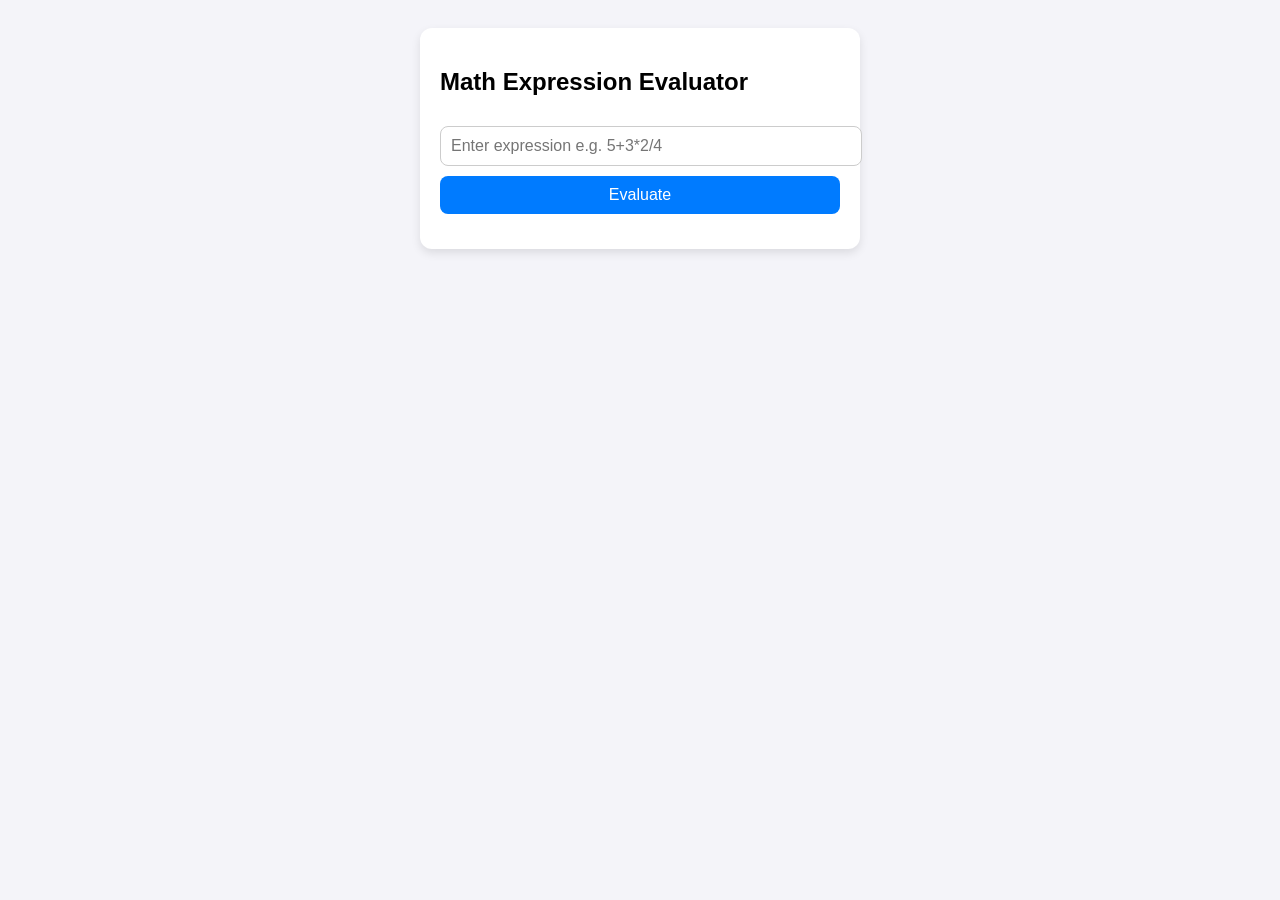
<file: index.html>
<!DOCTYPE html>
<html lang="en">
<head>
  <meta charset="UTF-8">
  <title>Math Expression Evaluator</title>
  <style>
    body {
      font-family: Arial, sans-serif;
      padding: 20px;
      background: #f4f4f9;
    }
    .container {
      max-width: 400px;
      margin: auto;
      background: #fff;
      padding: 20px;
      border-radius: 12px;
      box-shadow: 0 4px 10px rgba(0,0,0,0.1);
    }
    input, button {
      width: 100%;
      padding: 10px;
      margin-top: 10px;
      border-radius: 8px;
      border: 1px solid #ccc;
      font-size: 16px;
    }
    button {
      background: #007bff;
      color: #fff;
      border: none;
      cursor: pointer;
    }
    button:hover {
      background: #0056b3;
    }
    .result {
      margin-top: 15px;
      font-weight: bold;
      color: #333;
    }
  </style>
</head>
<body>
  <div class="container">
    <h2>Math Expression Evaluator</h2>
    <form id="mathForm">
      <input type="text" id="expression" placeholder="Enter expression e.g. 5+3*2/4" required>
      <button type="submit">Evaluate</button>
    </form>
    <div class="result" id="result"></div>
  </div>

  <script>
    document.getElementById("mathForm").addEventListener("submit", function(e) {
      e.preventDefault(); // Prevent form submission

      const expr = document.getElementById("expression").value;
      const resultDiv = document.getElementById("result");

      try {
        // Allow only numbers and math operators for safety
        if (!/^[0-9+\-*/().\s]+$/.test(expr)) {
          throw new Error("Invalid characters in expression!");
        }

        // Evaluate the expression
        const result = Function('"use strict"; return (' + expr + ')')();
        
        resultDiv.textContent = "Result: " + result;
      } catch (error) {
        resultDiv.textContent = "Error: " + error.message;
      }
    });
  </script>
</body>
</html>
</file>
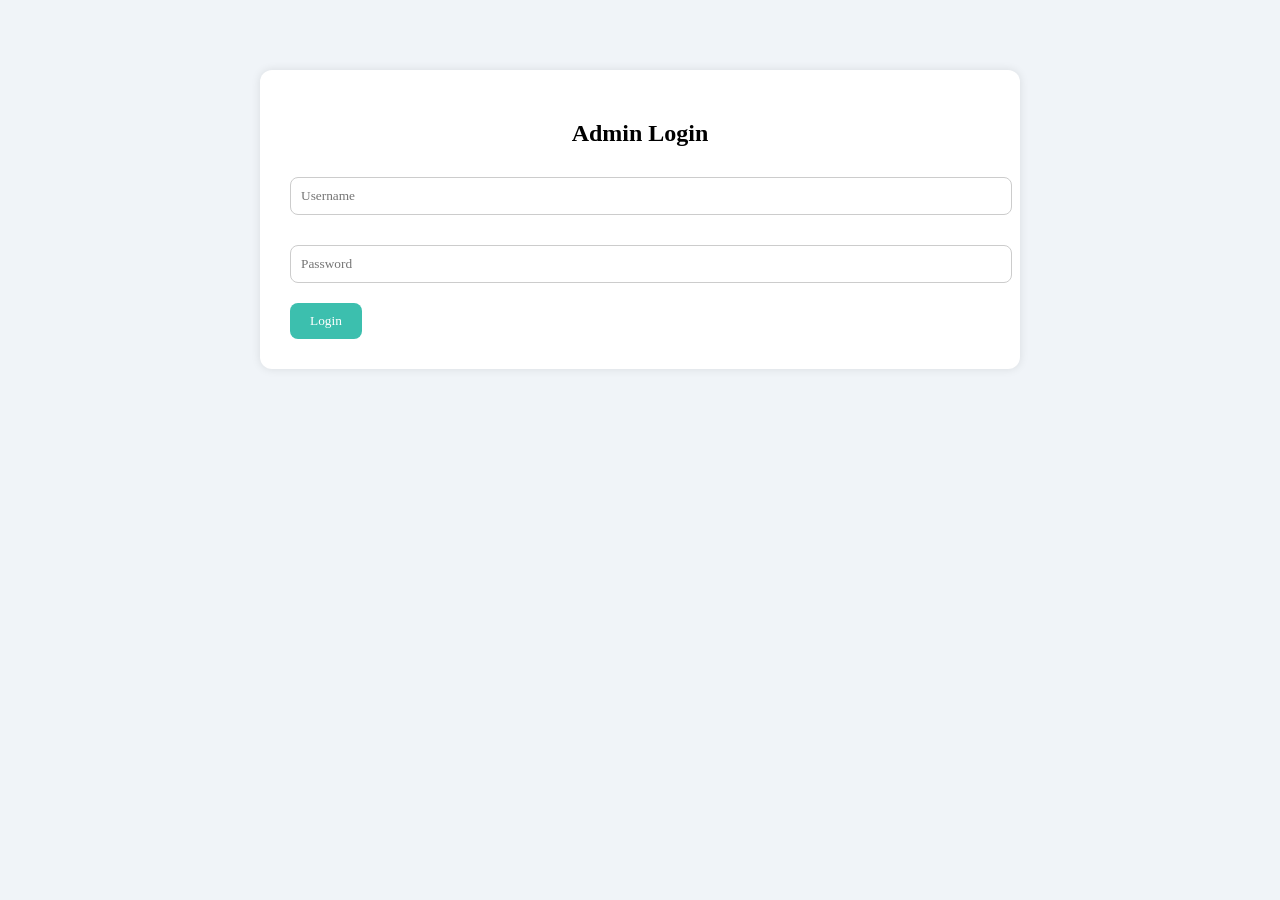
<file: admin11.html>
<!DOCTYPE html>
<html lang="en">
<head>
  <meta charset="UTF-8" />
  <meta name="viewport" content="width=device-width, initial-scale=1.0"/>
  <title>Admin - Keya Tung Beauty Parlour</title>
  <style>
    body {
      font-family: 'Segoe UI', sans-serif;
      background: #f0f4f8;
      background-image: url('https://en.idei.club/uploads/posts/2023-06/1687399560_en-idei-club-p-blur-background-image-dizain-pinterest-2.jpg'); background-position: center;background-size:cover;
      margin: 0;
      padding: 20px;
    }

    .login-box, .admin-panel {
      max-width: 700px;
      margin: 50px auto;
      padding: 30px;
      background: white;
      border-radius: 12px;
      box-shadow: 0 0 10px rgba(0,0,0,0.1);
      font-family: Georgia, 'Times New Roman', Times, serif;
    }

    h2 {
      text-align: center;
      margin-bottom: 20px;
      font-family: Georgia, 'Times New Roman', Times, serif;
    }

    input[type="text"], input[type="password"] {
      width: 100%;
      padding: 10px;
      margin: 10px 0 20px;
      border: 1px solid #ccc;
      border-radius: 8px;
      font-family: Georgia, 'Times New Roman', Times, serif;
    }

    button {
      padding: 10px 20px;
      background-color: #3cbfae;
      color: white;
      border: none;
      border-radius: 8px;
      cursor: pointer;
      font-family: Georgia, 'Times New Roman', Times, serif;
    }

    button:hover {
      background-color: #2ea897;
    }

    .error {
      color: red;
      text-align: center;
      margin-bottom: 15px;
    }

    table {
      width: 100%;
      border-collapse: collapse;
      margin-top: 20px;
    }

    table, th, td {
      border: 1px solid #ccc;
    }

    th, td {
      padding: 10px;
      text-align: left;
    }

    .actions button {
      margin-right: 5px;
    }

    .hidden {
      display: none;
    }

    .status-confirmed {
      color: green;
      font-weight: bold;
    }

    .top-right {
      text-align: right;
      margin-bottom: 10px;
    }
  </style>
</head>
<body>

  <!-- Admin Login Form -->
  <div class="login-box" id="loginSection">
    <h2>Admin Login</h2>
    <div class="error" id="loginError"></div>
    <input type="text" id="adminUser" placeholder="Username" required />
    <input type="password" id="adminPass" placeholder="Password" required />
    <button onclick="adminLogin()">Login</button>
  </div>

  <!-- Admin Panel -->
  <div class="admin-panel hidden" id="adminPanel">
    <div class="top-right">
      <button onclick="logout()" style="background-color: #888;">Logout</button>
    </div>
    <h2>Confirmed Bookings</h2>
    <table>
      <thead>
        <tr>
          <th>Name</th>
          <th>Service</th>
          <th>Time</th>
          <th>Email</th>
          <th>Status</th>
          <th>Actions</th>
        </tr>
      </thead>
      <tbody id="bookingTableBody"></tbody>
    </table>
  </div>

  <script>
    function adminLogin() {
      const user = document.getElementById("adminUser").value.trim();
      const pass = document.getElementById("adminPass").value.trim();
      const errorBox = document.getElementById("loginError");

      if (user === "Keya Tung" && pass === "123456789") {
        document.getElementById("loginSection").classList.add("hidden");
        document.getElementById("adminPanel").classList.remove("hidden");
        loadBookings();
      } else {
        errorBox.textContent = "Invalid admin credentials.";
      }
    }

    function loadBookings() {
      const bookings = JSON.parse(localStorage.getItem("bookings")) || [];
      const tbody = document.getElementById("bookingTableBody");
      tbody.innerHTML = "";

      if (bookings.length === 0) {
        tbody.innerHTML = "<tr><td colspan='6' style='text-align:center;'>No bookings found.</td></tr>";
        return;
      }

      bookings.forEach((b, index) => {
        const tr = document.createElement("tr");
        tr.innerHTML = `
          <td>${b.name}</td>
          <td>${b.service}</td>
          <td>${b.time}</td>
          <td>${b.email}</td>
          <td class="${b.status === 'Confirmed' ? 'status-confirmed' : ''}">${b.status || "Pending"}</td>
          <td class="actions">
            <button onclick="confirmBooking(${index})">Confirm</button>
            <button onclick="removeBooking(${index})" style="background:red;">Remove</button>
          </td>
        `;
        tbody.appendChild(tr);
      });
    }

    function confirmBooking(index) {
      const bookings = JSON.parse(localStorage.getItem("bookings")) || [];
      bookings[index].status = "Confirmed";
      localStorage.setItem("bookings", JSON.stringify(bookings));
      loadBookings();
    }

    function removeBooking(index) {
      let bookings = JSON.parse(localStorage.getItem("bookings")) || [];
      bookings.splice(index, 1);
      localStorage.setItem("bookings", JSON.stringify(bookings));
      loadBookings();
    }

    function logout() {
      document.getElementById("adminPanel").classList.add("hidden");
      document.getElementById("loginSection").classList.remove("hidden");
      document.getElementById("adminUser").value = "";
      document.getElementById("adminPass").value = "";
      document.getElementById("loginError").textContent = "";
    }
  </script>
</body>
</html>
</file>
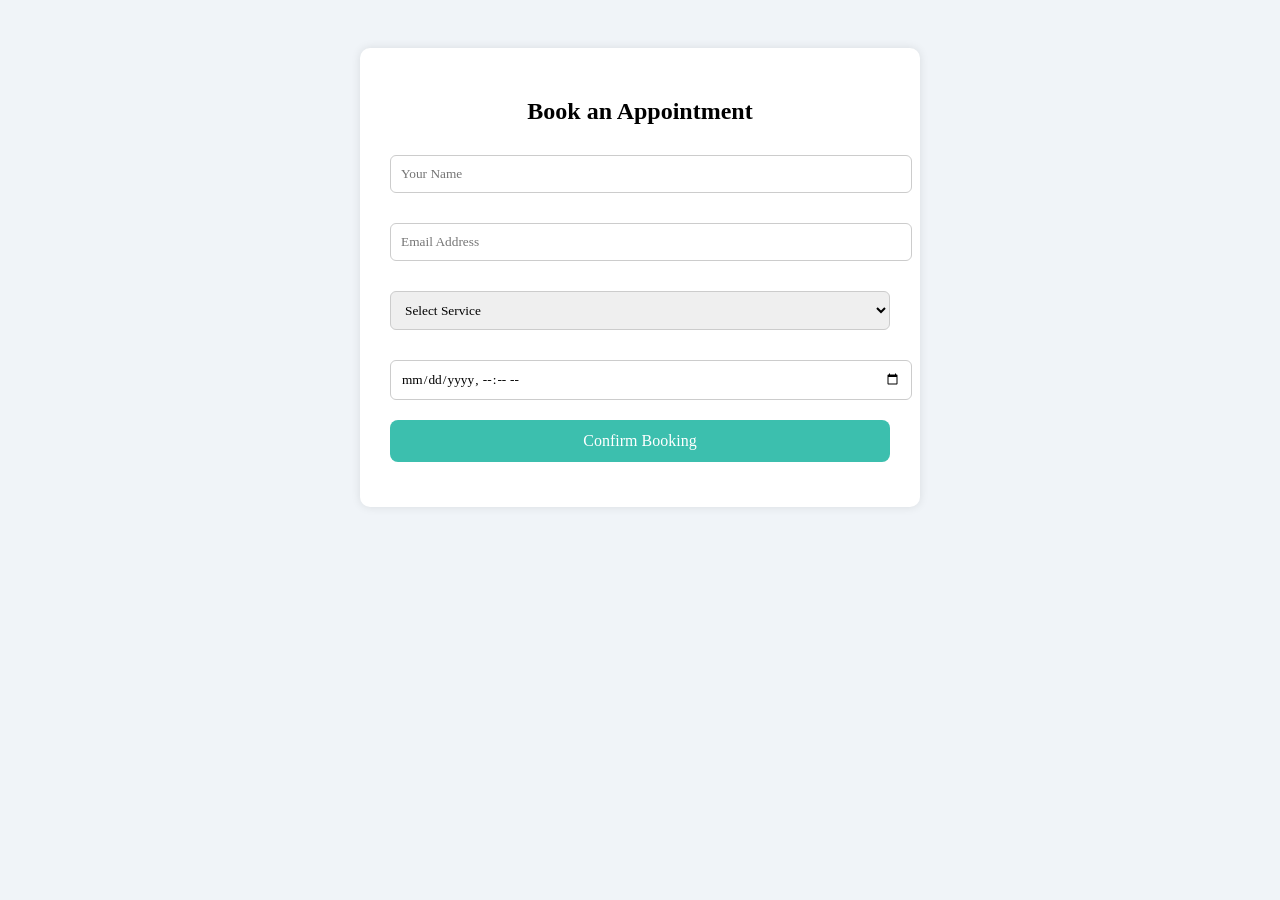
<file: book2.html>
<!DOCTYPE html>
<html lang="en">
<head>
  <meta charset="UTF-8">
  <meta name="viewport" content="width=device-width, initial-scale=1.0">
  <title>Book Appointment - Keya Tung Beauty Parlour</title>
  <style>
    body {
      font-family:Georgia, 'Times New Roman', Times, serif;
      background: #f0f4f8;
      background-image: url('https://en.idei.club/uploads/posts/2023-06/1687399560_en-idei-club-p-blur-background-image-dizain-pinterest-2.jpg'); background-position: center;background-size: cover;
      padding: 40px;
    }

    .form-box {
      max-width: 500px;
      margin: 0 auto;
      background: white;
      padding: 30px;
      border-radius: 10px;
      box-shadow: 0 0 10px rgba(0,0,0,0.1);
    }

    h2 {
      text-align: center;
    }

    input, select {
      width: 100%;
      padding: 10px;
      margin-top: 10px;
      margin-bottom: 20px;
      border-radius: 6px;
      border: 1px solid #ccc;
      font-family: Georgia, 'Times New Roman', Times, serif;
    }

    button {
      width: 100%;
      padding: 12px;
      background: #3cbfae;
      color: white;
      border: none;
      border-radius: 8px;
      font-size: 16px;
      font-family: Georgia, 'Times New Roman', Times, serif;
      cursor: pointer;
    }

    button:hover {
      background: #2ea897;
    }

    .success {
      text-align: center;
      color: green;
      margin-top: 15px;
    }
  </style>
</head>
<body>
  <div class="form-box">
    <h2>Book an Appointment</h2>
    <input type="text" id="name" placeholder="Your Name" required />
    <input type="email" id="email" placeholder="Email Address" required />
    <select id="service" required>
      <option value="">Select Service</option>
      <option value="Body Massage">Body Massage</option>
      <option value="Facial treatments">Facial Treatments</option>
      <option value="Deep Tissue">Deep Tissue</option>
      <option value="Manicure/Pedicure">Manicure/Pedicure</option>
      <option value="Hair Styling">Hair Styling</option>
    </select>
    <input type="datetime-local" id="time" required />
    <button onclick="bookNow()">Confirm Booking</button>
    <div class="success" id="successMsg"></div>
  </div>

  <script>
    function bookNow() {
      const name = document.getElementById('name').value.trim();
      const email = document.getElementById('email').value.trim();
      const service = document.getElementById('service').value;
      const time = document.getElementById('time').value;

      if (!name || !email || !service || !time) {
        alert("Please fill in all fields.");
        return;
      }

      const newBooking = {
        name,
        email,
        service,
        time,
        status: "Pending"
      };

      const bookings = JSON.parse(localStorage.getItem("bookings")) || [];
      bookings.push(newBooking);
      localStorage.setItem("bookings", JSON.stringify(bookings));

      document.getElementById("successMsg").textContent = "Booking confirmed!";
      document.getElementById("name").value = "";
      document.getElementById("email").value = "";
      document.getElementById("service").value = "";
      document.getElementById("time").value = "";
    }
  </script>
</body>
</html>
</file>
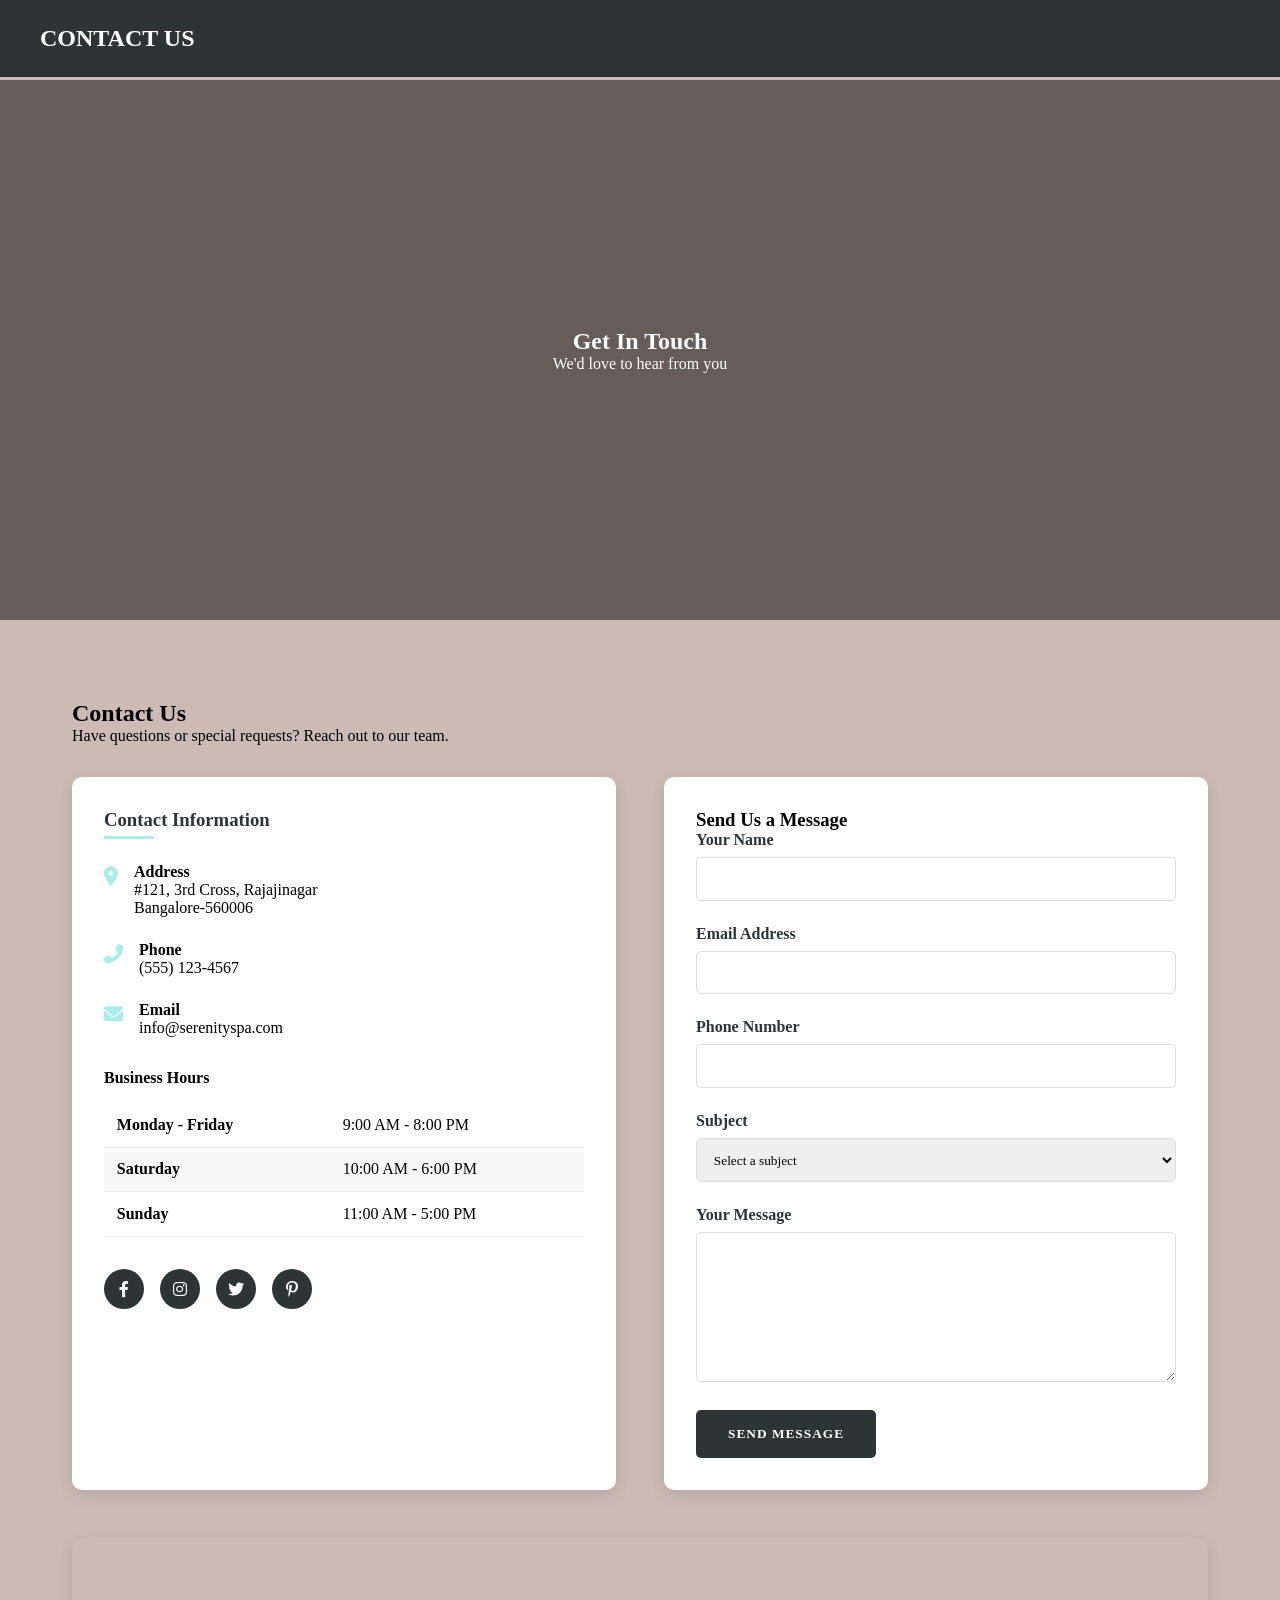
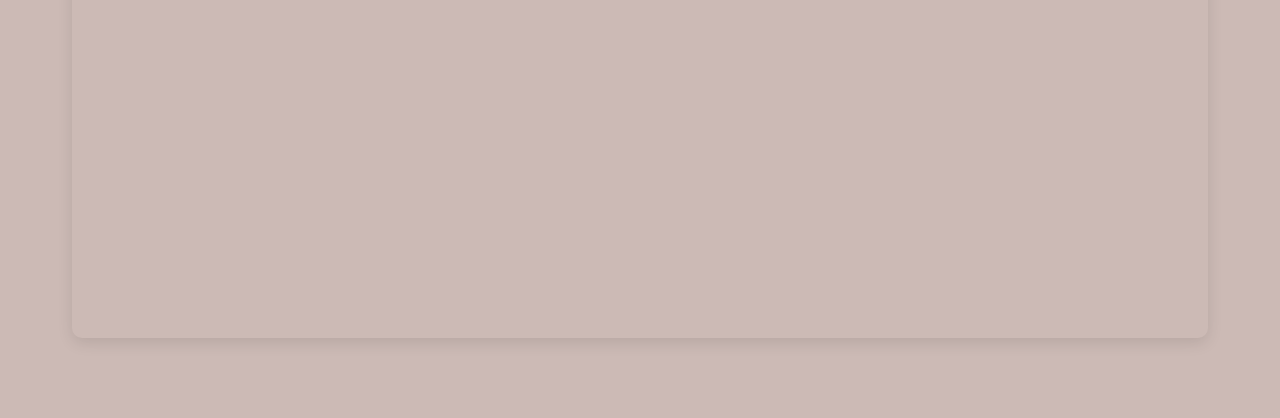
<file: contactus1.html>
<!DOCTYPE html>
<html lang="en">
<head>
    <meta charset="UTF-8">
    <meta name="viewport" content="width=device-width, initial-scale=1.0">
    <title>Serenity Spa - Contact Us</title>
    <style>
        * {
            margin: 0;
            padding: 0;
            box-sizing: border-box;
            font-family:Georgia, 'Times New Roman', Times, serif;
        }

        body {
            background-color: #ccbab5;
        }

        .header {
            background-color: #2d3436;
            color: white;
            padding: 25px;
            position: fixed;
            width: 100%;
            top: 0;
            z-index: 1000;
        }

        .nav {
            display: flex;
            justify-content: space-between;
            align-items: center;
            max-width: 1200px;
            margin: 0 auto;
        }

        .nav-links {
            display: flex;
            gap: 2rem;
        }

        .nav-links a {
            color: white;
            text-decoration: none;
            transition: color 0.3s;
        }

        .nav-links a:hover {
            color: #a8edea;
        }

        .hero {
            height: 60vh;
            background: linear-gradient(rgba(0,0,0,0.5), rgba(0,0,0,0.5)), url('https://img.freepik.com/free-photo/tender-african-woman-smiling-enjoying-massage-with-closed-eyes-spa-resort_176420-13956.jpghttps://img.freepik.com/free-photo/tender-african-woman-smiling-enjoying-massage-with-closed-eyes-spa-resort_176420-13956.jpg');
            background-size: cover;
            background-position: center;
            display: flex;
            align-items: center;
            justify-content: center;
            color: white;
            text-align: center;
            margin-top: 80px;
        }

        .section {
            padding: 5rem 2rem;
            max-width: 1200px;
            margin: 0 auto;
        }

        .contact-container {
            display: grid;
            grid-template-columns: repeat(auto-fit, minmax(300px, 1fr));
            gap: 3rem;
            margin-top: 2rem;
        }

        .contact-info {
            background: white;
            padding: 2rem;
            border-radius: 10px;
            box-shadow: 0 5px 15px rgba(0,0,0,0.1);
        }

        .contact-info h3 {
            color: #2d3436;
            margin-bottom: 1.5rem;
            position: relative;
            padding-bottom: 0.5rem;
        }

        .contact-info h3::after {
            content: '';
            position: absolute;
            left: 0;
            bottom: 0;
            width: 50px;
            height: 3px;
            background: #a8edea;
        }

        .info-item {
            display: flex;
            align-items: flex-start;
            margin-bottom: 1.5rem;
        }

        .info-icon {
            font-size: 1.2rem;
            color: #a8edea;
            margin-right: 1rem;
            margin-top: 0.2rem;
        }

        .contact-form {
            background: white;
            padding: 2rem;
            border-radius: 10px;
            box-shadow: 0 5px 15px rgba(0,0,0,0.1);
        }

        .form-group {
            margin-bottom: 1.5rem;
        }

        .form-group label {
            display: block;
            margin-bottom: 0.5rem;
            font-weight: bold;
            color: #2d3436;
        }

        .form-group input,
        .form-group textarea,
        .form-group select {
            width: 100%;
            padding: 0.8rem;
            border: 1px solid #ddd;
            border-radius: 5px;
            transition: border-color 0.3s;
        }

        .form-group input:focus,
        .form-group textarea:focus,
        .form-group select:focus {
            border-color: #a8edea;
            outline: none;
        }

        .form-group textarea {
            min-height: 150px;
            resize: vertical;
        }

        .submit-btn {
            background-color: #2d3436;
            color: white;
            padding: 1rem 2rem;
            border: none;
            border-radius: 5px;
            cursor: pointer;
            transition: all 0.3s;
            font-weight: bold;
            text-transform: uppercase;
            letter-spacing: 1px;
        }

        .submit-btn:hover {
            background-color: #a8edea;
            color: #2d3436;
        }

        .map-container {
            height: 400px;
            margin-top: 3rem;
            border-radius: 10px;
            overflow: hidden;
            box-shadow: 0 5px 15px rgba(0,0,0,0.1);
        }

        .map-container iframe {
            width: 100%;
            height: 100%;
            border: none;
        }

        .business-hours {
            margin-top: 2rem;
        }

        .hours-table {
            width: 100%;
            border-collapse: collapse;
            margin-top: 1rem;
        }

        .hours-table tr:nth-child(even) {
            background-color: #f9f9f9;
        }

        .hours-table td {
            padding: 0.8rem;
            border-bottom: 1px solid #eee;
        }

        .hours-table td:first-child {
            font-weight: bold;
        }

        .social-links {
            display: flex;
            gap: 1rem;
            margin-top: 2rem;
        }

        .social-link {
            display: flex;
            align-items: center;
            justify-content: center;
            width: 40px;
            height: 40px;
            background-color: #2d3436;
            color: white;
            border-radius: 50%;
            transition: all 0.3s;
            text-decoration: none;
        }

        .social-link:hover {
            background-color: #a8edea;
            color: #2d3436;
            transform: translateY(-3px);
        }

        .mobile-menu {
            display: none;
            cursor: pointer;
        }

        /* Success Message */
        .success-message {
            display: none;
            background-color: #d4edda;
            color: #155724;
            padding: 1rem;
            border-radius: 5px;
            margin-top: 1rem;
            text-align: center;
        }

        @media (max-width: 768px) {
            .nav-links {
                display: none;
            }

            .mobile-menu {
                display: block;
            }

            .nav-links.active {
                display: flex;
                flex-direction: column;
                position: absolute;
                top: 100%;
                left: 0;
                right: 0;
                background: #2d3436;
                padding: 1rem;
            }

            .hero {
                height: 40vh;
            }
        }
    </style>
    <link rel="stylesheet" href="https://cdnjs.cloudflare.com/ajax/libs/font-awesome/6.0.0-beta3/css/all.min.css">
</head>
<body>
    <header class="header">
        <nav class="nav">
            <h1>CONTACT US</h1>
           
            <div class="mobile-menu">☰</div>
        </nav>
    </header>

    <section class="hero">
        <div>
            <h2>Get In Touch</h2>
            <p>We'd love to hear from you</p>
        </div>
    </section>

    <section class="section">
        <h2>Contact Us</h2>
        <p>Have questions or special requests? Reach out to our team.</p>
        
        <div class="contact-container">
            <div class="contact-info">
                <h3>Contact Information</h3>
                
                <div class="info-item">
                    <div class="info-icon">
                        <i class="fas fa-map-marker-alt"></i>
                    </div>
                    <div>
                        <h4>Address</h4>
                        <p>#121, 3rd Cross, Rajajinagar<br>Bangalore-560006</p>
                    </div>
                </div>
                
                <div class="info-item">
                    <div class="info-icon">
                        <i class="fas fa-phone-alt"></i>
                    </div>
                    <div>
                        <h4>Phone</h4>
                        <p>(555) 123-4567</p>
                    </div>
                </div>
                
                <div class="info-item">
                    <div class="info-icon">
                        <i class="fas fa-envelope"></i>
                    </div>
                    <div>
                        <h4>Email</h4>
                        <p>info@serenityspa.com</p>
                    </div>
                </div>
                
                <div class="business-hours">
                    <h4>Business Hours</h4>
                    <table class="hours-table">
                        <tr>
                            <td>Monday - Friday</td>
                            <td>9:00 AM - 8:00 PM</td>
                        </tr>
                        <tr>
                            <td>Saturday</td>
                            <td>10:00 AM - 6:00 PM</td>
                        </tr>
                        <tr>
                            <td>Sunday</td>
                            <td>11:00 AM - 5:00 PM</td>
                        </tr>
                    </table>
                </div>
                
                <div class="social-links">
                    <a href="#" class="social-link"><i class="fab fa-facebook-f"></i></a>
                    <a href="#" class="social-link"><i class="fab fa-instagram"></i></a>
                    <a href="#" class="social-link"><i class="fab fa-twitter"></i></a>
                    <a href="#" class="social-link"><i class="fab fa-pinterest-p"></i></a>
                </div>
            </div>
            
            <div class="contact-form">
                <h3>Send Us a Message</h3>
                <form id="contactForm">
                    <div class="form-group">
                        <label for="name">Your Name</label>
                        <input type="text" id="name" name="name" required>
                    </div>
                    
                    <div class="form-group">
                        <label for="email">Email Address</label>
                        <input type="email" id="email" name="email" required>
                    </div>
                    
                    <div class="form-group">
                        <label for="phone">Phone Number</label>
                        <input type="tel" id="phone" name="phone">
                    </div>
                    
                    <div class="form-group">
                        <label for="subject">Subject</label>
                        <select id="subject" name="subject" required>
                            <option value="" disabled selected>Select a subject</option>
                            <option value="general">General Inquiry</option>
                            <option value="booking">Booking Question</option>
                            <option value="feedback">Feedback</option>
                            <option value="other">Other</option>
                        </select>
                    </div>
                    
                    <div class="form-group">
                        <label for="message">Your Message</label>
                        <textarea id="message" name="message" required></textarea>
                    </div>
                    
                    <button type="submit" class="submit-btn">Send Message</button>
                </form>
                
                <div class="success-message" id="successMessage">
                    <i class="fas fa-check-circle"></i> Thank you! Your message has been sent successfully.
                </div>
            </div>
        </div>
        
        <div class="map-container">
            <iframe src="https://www.google.com/maps/embed?pb=!1m18!1m12!1m3!1d3022.215209126327!2d-73.987844924164!3d40.74844047138911!2m3!1f0!2f0!3f0!3m2!1i1024!2i768!4f13.1!3m3!1m2!1s0x0%3A0x0!2zNDDCsDQ0JzU0LjQiTiA3M8KwNTknMTQuMiJX!5e0!3m2!1sen!2sus!4v1620000000000!5m2!1sen!2sus" allowfullscreen="" loading="lazy"></iframe>
        </div>
    </section>

    <script>
        // Mobile Menu Toggle
        const mobileMenu = document.querySelector('.mobile-menu');
        const navLinks = document.querySelector('.nav-links');

        mobileMenu.addEventListener('click', () => {
            navLinks.classList.toggle('active');
        });

        // Form Submission
        const contactForm = document.getElementById('contactForm');
        const successMessage = document.getElementById('successMessage');

        contactForm.addEventListener('submit', function(e) {
            e.preventDefault();
            
            // In a real application, you would send the form data to your server here
            // For demonstration, we'll just show the success message
            
            // Get form data
            const formData = new FormData(contactForm);
            const formObject = {};
            formData.forEach((value, key) => {
                formObject[key] = value;
            });
            
            console.log('Form submitted:', formObject);
            
            // Show success message
            successMessage.style.display = 'block';
            contactForm.reset();
            
            // Hide success message after 5 seconds
            setTimeout(() => {
                successMessage.style.display = 'none';
            }, 5000);
        });

        // Interactive Map Marker (conceptual - would need Google Maps API in real implementation)
        function initMap() {
            // This would initialize an interactive Google Map
            console.log('Map would be initialized here with API key');
        }

        // Smooth scrolling for navigation
        document.querySelectorAll('a[href^="#"]').forEach(anchor => {
            anchor.addEventListener('click', function(e) {
                e.preventDefault();
                document.querySelector(this.getAttribute('href')).scrollIntoView({
                    behavior: 'smooth'
                });
                navLinks.classList.remove('active');
            });
        });

        // Form input animations
        const formInputs = document.querySelectorAll('.form-group input, .form-group textarea, .form-group select');
        
        formInputs.forEach(input => {
            input.addEventListener('focus', function() {
                this.parentElement.style.transform = 'translateX(5px)';
            });
            
            input.addEventListener('blur', function() {
                this.parentElement.style.transform = 'translateX(0)';
            });
        });
    </script>
</body>
</html>
</file>
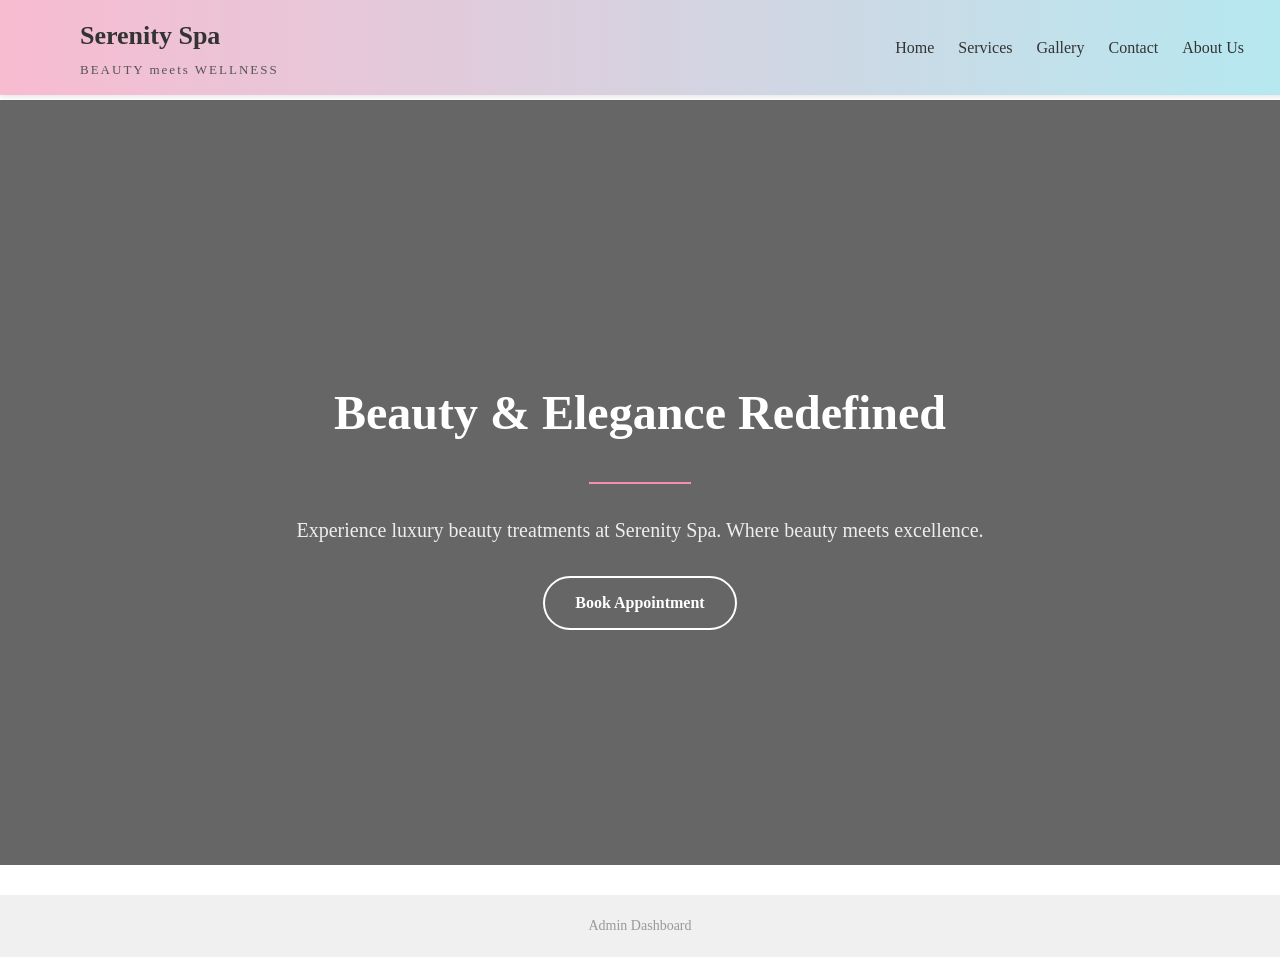
<file: homepage11.html>
<!DOCTYPE html>
<html lang="en">
<head>
  <meta charset="UTF-8" />
  <meta name="viewport" content="width=device-width, initial-scale=1.0"/>
  <title>Keya Tung - Beauty Parlour</title>
  <style>
    body {
      font-family: Georgia, 'Times New Roman', Times, serif;
      margin: 0;
      padding: 0;
      line-height: 1.6;
      color: #333;
    }

    header {
      background: linear-gradient(to right, #f8bbd0, #b2ebf2);
      box-shadow: 0 2px 5px rgba(0,0,0,0.1);
      padding: 15px 40px;
      position: fixed;
      width: 100%;
      top: 0;
      z-index: 1000;
    }

    .container {
      max-width: 1200px;
      margin: 0 auto;
      display: flex;
      justify-content: space-between;
      align-items: center;
      flex-wrap: wrap;
    }

    .logo h1 {
      font-size: 26px;
      margin: 0;
      color: #333;
    }

    .logo p {
      font-size: 13px;
      margin: 3px 0 0;
      color: #555;
      letter-spacing: 2px;
    }

    nav ul {
      display: flex;
      list-style: none;
      padding: 0;
      margin: 0;
    }

    nav ul li {
      margin: 0 12px;
    }

    nav ul li a {
      text-decoration: none;
      color: #333;
      font-weight: 500;
      transition: color 0.3s;
    }

    nav ul li a:hover {
      color: #b76e79;
    }

    .hero {
      background-image: linear-gradient(rgba(0,0,0,0.6), rgba(0,0,0,0.6)),
      url('https://media.istockphoto.com/id/1289221022/photo/beauty-natural-woman-covering-her-face-with-tropical-leaf.jpg?s=612x612&w=0&k=20&c=2ba7RFBhq5tVWoj6moHVC4k4SfKi_5naTiBoYi3wzJ8=');
      background-size: cover;
      background-position: center;
      height: 85vh;
      display: flex;
      align-items: center;
      text-align: center;
      margin-top: 100px;
      color: white;
    }

    .hero-content {
      width: 100%;
    }

    .hero h2 {
      font-size: 48px;
      margin-bottom: 20px;
    }

    .hero p {
      font-size: 20px;
      max-width: 700px;
      margin: 0 auto 30px;
      color: #eee;
    }

    hr {
      width: 100px;
      border: 1px solid #f48fb1;
      margin: 30px auto;
    }

    .btn {
      display: inline-block;
      padding: 12px 30px;
      margin: 0 10px;
      border-radius: 30px;
      text-decoration: none;
      font-weight: 600;
      transition: all 0.3s;
    }

    .btn-primary {
      background-color: #f48fb1;
      color: white;
      border: 2px solid #f48fb1;
    }

    .btn-outline {
      background-color: transparent;
      color: white;
      border: 2px solid white;
    }

    .btn-primary:hover {
      background-color: #ec407a;
      border-color: #ec407a;
    }

    .btn-outline:hover {
      background-color: white;
      color: #d81b60;
    }

    @media (max-width: 768px) {
      .container {
        flex-direction: column;
        align-items: flex-start;
      }

      nav ul {
        flex-direction: column;
        align-items: flex-start;
        gap: 10px;
        margin-top: 10px;
      }

      .hero h2 {
        font-size: 36px;
      }

      .hero p {
        font-size: 18px;
      }
    }

    footer {
      text-align: center;
      padding: 20px;
      font-size: 14px;
      background: #f0f0f0;
      margin-top: 30px;
    }

    footer a {
      color: #999;
      text-decoration: none;
    }

    footer a:hover {
      color: #555;
    }
  </style>
</head>
<body>

  <header>
    <div class="container">
      <div class="logo">
        <h1>Serenity Spa</h1>
        <p>BEAUTY meets WELLNESS</p>
      </div>
      <nav>
        <ul>
          <li><a href="homepage11.html">Home</a></li>
          <li><a href="service1.html">Services</a></li>
          <li><a href="gallery11.html">Gallery</a></li>
          <li><a href="contactus1.html">Contact</a></li>
          <li><a href="aboutus2.html">About Us</a></li>
          <li><a href="admin11.html"></a></li>
        </ul>
      </nav>
    </div>
  </header>

  <section class="hero">
    <div class="container">
      <div class="hero-content">
        <h2>Beauty & Elegance Redefined</h2>
        <hr>
        <p>Experience luxury beauty treatments at Serenity Spa. Where beauty meets excellence.</p>
        <div>
          <a href="book2.html" class="btn btn-outline">Book Appointment</a>
        </div>
      </div>
    </div>
  </section>

  <footer>
    <a href="admin11.html">Admin Dashboard</a>
  </footer>

</body>
</html>
</file>
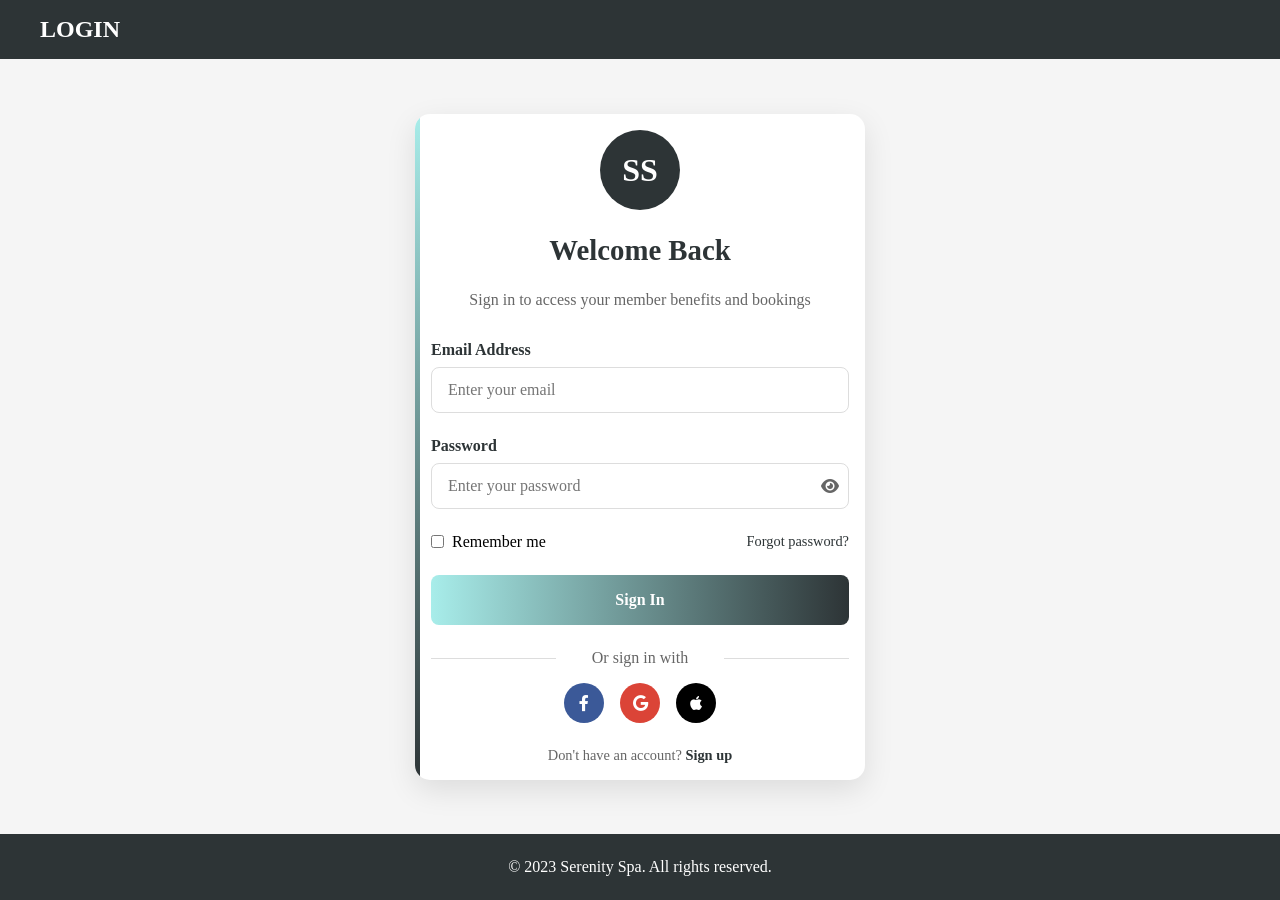
<file: login.html>
<!DOCTYPE html>
<html lang="en">
<head>
    <meta charset="UTF-8">
    <meta name="viewport" content="width=device-width, initial-scale=1.0">
    <title>Serenity Spa - Member Login</title>
    <link rel="stylesheet" href="https://cdnjs.cloudflare.com/ajax/libs/font-awesome/6.0.0-beta3/css/all.min.css">
    <style>
        :root {
            --primary-color: #2d3436;
            --secondary-color: #a8edea;
            --text-color: #333;
            --light-gray: #f5f5f5;
            --white: #ffffff;
            --error-color: #e74c3c;
        }

        * {
            margin: 0;
            padding: 0;
            box-sizing: border-box;
            font-family:Georgia, 'Times New Roman', Times, serif;
        }

        body {
            background-color: var(--light-gray);
            display: flex;
            flex-direction: column;
            min-height: 100vh;
        }

        .header {
            background-color: var(--primary-color);
            color: var(--white);
            padding: 1rem;
            position: fixed;
            width: 100%;
            top: 0;
            z-index: 1000;
        }

        .nav {
            display: flex;
            justify-content: space-between;
            align-items: center;
            max-width: 1200px;
            margin: 0 auto;
        }

        .nav-links {
            display: flex;
            gap: 2rem;
        }

        .nav-links a {
            color: var(--white);
            text-decoration: none;
            transition: color 0.3s;
        }

        .nav-links a:hover {
            color: var(--secondary-color);
        }

        .login-container {
            flex: 1;
            display: flex;
            justify-content: center;
            align-items: center;
            padding: 1.5rem;
            margin-top: 60px;
            background-image: url('https://images.squarespace-cdn.com/content/v1/5f2864b6ee63644ee0b157d3/1724689941820-7QPS9HS91W0DYZNQ5M3J/5+best+massage+oils+for+couples.jpg');
            background-size: cover;
            background-position: center;
        }

        .login-box {
            background-color: var(--white);
            width: 100%;
            max-width: 450px;
            padding: 1rem;
            border-radius: 15px;
            box-shadow: 0 10px 30px rgba(0,0,0,0.1);
            text-align: center;
            position: relative;
            overflow: hidden;
            transition: transform 0.3s, box-shadow 0.3s;
        }

        .login-box:hover {
            transform: translateY(-5px);
            box-shadow: 0 15px 40px rgba(0,0,0,0.15);
        }

        .login-box::before {
            content: '';
            position: absolute;
            top: 0;
            left: 0;
            width: 5px;
            height: 100%;
            background: linear-gradient(to bottom, var(--secondary-color), var(--primary-color));
        }

        .login-logo {
            width: 80px;
            height: 80px;
            margin: 0 auto 1.5rem;
            background-color: var(--primary-color);
            color: var(--white);
            border-radius: 50%;
            display: flex;
            align-items: center;
            justify-content: center;
            font-size: 2rem;
            font-weight: bold;
        }

        .login-title {
            color: var(--primary-color);
            margin-bottom: 1.5rem;
            font-size: 1.8rem;
        }

        .login-subtitle {
            color: #666;
            margin-bottom: 2rem;
            font-size: 1rem;
        }

        .form-group {
            margin-bottom: 1.5rem;
            text-align: left;
        }

        .form-group label {
            display: block;
            margin-bottom: 0.5rem;
            color: var(--primary-color);
            font-weight: bold;
        }

        .form-control {
            width: 100%;
            padding: 0.8rem 1rem;
            border: 1px solid #ddd;
            border-radius: 8px;
            font-size: 1rem;
            transition: border-color 0.3s, box-shadow 0.3s;
        }

        .form-control:focus {
            border-color: var(--secondary-color);
            box-shadow: 0 0 0 3px rgba(168, 237, 234, 0.2);
            outline: none;
        }

        .password-container {
            position: relative;
        }

        .toggle-password {
            position: absolute;
            right: 10px;
            top: 50%;
            transform: translateY(-50%);
            cursor: pointer;
            color: #666;
        }

        .error-message {
            color: var(--error-color);
            font-size: 0.8rem;
            margin-top: 0.3rem;
            display: none;
        }

        .remember-forgot {
            display: flex;
            justify-content: space-between;
            align-items: center;
            margin-bottom: 1.5rem;
        }

        .remember-me {
            display: flex;
            align-items: center;
        }

        .remember-me input {
            margin-right: 0.5rem;
        }

        .forgot-password {
            color: var(--primary-color);
            text-decoration: none;
            transition: color 0.3s;
            font-size: 0.9rem;
        }

        .forgot-password:hover {
            color: var(--secondary-color);
            text-decoration: underline;
        }

        .login-btn {
            width: 100%;
            padding: 1rem;
            background: linear-gradient(to right, var(--secondary-color), var(--primary-color));
            color: var(--white);
            border: none;
            border-radius: 8px;
            font-size: 1rem;
            font-weight: bold;
            cursor: pointer;
            transition: all 0.3s;
            margin-bottom: 1.5rem;
        }

        .login-btn:hover {
            background: linear-gradient(to right, var(--primary-color), var(--secondary-color));
            transform: translateY(-2px);
            box-shadow: 0 5px 15px rgba(0,0,0,0.1);
        }

        .social-login {
            margin-bottom: 1.5rem;
        }

        .social-login p {
            color: #666;
            margin-bottom: 1rem;
            position: relative;
        }

        .social-login p::before,
        .social-login p::after {
            content: '';
            position: absolute;
            top: 50%;
            width: 30%;
            height: 1px;
            background-color: #ddd;
        }

        .social-login p::before {
            left: 0;
        }

        .social-login p::after {
            right: 0;
        }

        .social-icons {
            display: flex;
            justify-content: center;
            gap: 1rem;
        }

        .social-icon {
            width: 40px;
            height: 40px;
            border-radius: 50%;
            display: flex;
            align-items: center;
            justify-content: center;
            color: var(--white);
            text-decoration: none;
            transition: transform 0.3s;
        }

        .social-icon:hover {
            transform: translateY(-3px);
        }

        .facebook {
            background-color: #3b5998;
        }

        .google {
            background-color: #db4437;
        }

        .apple {
            background-color: #000000;
        }

        .register-link {
            color: #666;
            font-size: 0.9rem;
        }

        .register-link a {
            color: var(--primary-color);
            font-weight: bold;
            text-decoration: none;
            transition: color 0.3s;
        }

        .register-link a:hover {
            color: var(--secondary-color);
            text-decoration: underline;
        }

        .mobile-menu {
            display: none;
            cursor: pointer;
        }

        .footer {
            background-color: var(--primary-color);
            color: var(--white);
            text-align: center;
            padding: 1.5rem;
            margin-top: auto;
        }

        @media (max-width: 768px) {
            .nav-links {
                display: none;
            }

            .mobile-menu {
                display: block;
            }

            .nav-links.active {
                display: flex;
                flex-direction: column;
                position: absolute;
                top: 100%;
                left: 0;
                right: 0;
                background: var(--primary-color);
                padding: 1rem;
            }

            .login-box {
                padding: 2rem;
            }
        }

        /* Animation for form elements */
        @keyframes fadeIn {
            from { opacity: 0; transform: translateY(10px); }
            to { opacity: 1; transform: translateY(0); }
        }

        .form-group, .login-btn, .social-login, .register-link {
            animation: fadeIn 0.5s ease-out forwards;
        }

        .form-group:nth-child(1) { animation-delay: 0.1s; }
        .form-group:nth-child(2) { animation-delay: 0.2s; }
        .remember-forgot { animation-delay: 0.3s; }
        .login-btn { animation-delay: 0.4s; }
        .social-login { animation-delay: 0.5s; }
        .register-link { animation-delay: 0.6s; }
    </style>
</head>
<body>
    <header class="header">
        <nav class="nav">
            <h1>LOGIN</h1>
            <div class="mobile-menu">☰</div>
        </nav>
    </header>

    <main class="login-container">
        <div class="login-box">
            <div class="login-logo">SS</div>
            <h1 class="login-title">Welcome Back</h1>
            <p class="login-subtitle">Sign in to access your member benefits and bookings</p>
            
            <form id="loginForm">
                <div class="form-group">
                    <label for="email">Email Address</label>
                    <input type="email" id="email" class="form-control" placeholder="Enter your email" required>
                    <div class="error-message" id="emailError">Please enter a valid email address</div>
                </div>
                
                <div class="form-group">
                    <label for="password">Password</label>
                    <div class="password-container">
                        <input type="password" id="password" class="form-control" placeholder="Enter your password" required>
                        <i class="fas fa-eye toggle-password" id="togglePassword"></i>
                    </div>
                    <div class="error-message" id="passwordError">Password must be at least 6 characters</div>
                </div>
                
                <div class="remember-forgot">
                    <div class="remember-me">
                        <input type="checkbox" id="remember">
                        <label for="remember">Remember me</label>
                    </div>
                    <a href="forgot-password.html" class="forgot-password">Forgot password?</a>
                </div>
                
                <button type="submit" class="login-btn">Sign In</button>
                
                <div class="social-login">
                    <p>Or sign in with</p>
                    <div class="social-icons">
                        <a href="#" class="social-icon facebook"><i class="fab fa-facebook-f"></i></a>
                        <a href="#" class="social-icon google"><i class="fab fa-google"></i></a>
                        <a href="#" class="social-icon apple"><i class="fab fa-apple"></i></a>
                    </div>
                </div>
                
                <p class="register-link">Don't have an account? <a href="register.html">Sign up</a></p>
            </form>
        </div>
    </main>

    <footer class="footer">
        <p>&copy; 2023 Serenity Spa. All rights reserved.</p>
    </footer>

    <script>
        document.addEventListener('DOMContentLoaded', function() {
            // Mobile Menu Toggle
            const mobileMenu = document.querySelector('.mobile-menu');
            const navLinks = document.querySelector('.nav-links');

            mobileMenu.addEventListener('click', function() {
                navLinks.classList.toggle('active');
            });

            // Toggle Password Visibility
            const togglePassword = document.getElementById('togglePassword');
            const password = document.getElementById('password');

            if (togglePassword && password) {
                togglePassword.addEventListener('click', function() {
                    const type = password.getAttribute('type') === 'password' ? 'text' : 'password';
                    password.setAttribute('type', type);
                    this.classList.toggle('fa-eye-slash');
                });
            }

            // Form Validation and Submission
            const loginForm = document.getElementById('loginForm');
            const emailInput = document.getElementById('email');
            const passwordInput = document.getElementById('password');
            const emailError = document.getElementById('emailError');
            const passwordError = document.getElementById('passwordError');

            if (loginForm) {
                loginForm.addEventListener('submit', function(e) {
                    e.preventDefault();
                    
                    // Reset error messages
                    emailError.style.display = 'none';
                    passwordError.style.display = 'none';
                    
                    // Validate email
                    if (!validateEmail(emailInput.value)) {
                        emailError.style.display = 'block';
                        emailInput.focus();
                        return;
                    }
                    
                    // Validate password
                    if (passwordInput.value.length < 6) {
                        passwordError.style.display = 'block';
                        passwordInput.focus();
                        return;
                    }
                    
                    // If validation passes, proceed with login
                    performLogin(emailInput.value, passwordInput.value);
                });
            }

            // Email validation function
            function validateEmail(email) {
                const re = /^[^\s@]+@[^\s@]+\.[^\s@]+$/;
                return re.test(String(email).toLowerCase());
            }

            // Login function (simulated)
            function performLogin(email, password) {
                // In a real application, you would make an API call here
                console.log('Attempting login with:', { email, password });
                
                // Simulate API call with timeout
                document.querySelector('.login-btn').disabled = true;
                document.querySelector('.login-btn').textContent = 'Signing in...';
                
                setTimeout(function() {
                    // Simulate successful login
                    alert('Login successful! Redirecting to your account...');
                    // window.location.href = 'account.html';
                    
                    // Reset button (in case of error you would handle differently)
                    document.querySelector('.login-btn').disabled = false;
                    document.querySelector('.login-btn').textContent = 'Sign In';
                }, 1500);
            }

            // Close mobile menu when clicking on a link
            document.querySelectorAll('.nav-links a').forEach(link => {
                link.addEventListener('click', function() {
                    navLinks.classList.remove('active');
                });
            });

            // Smooth scrolling for navigation
            document.querySelectorAll('a[href^="#"]').forEach(anchor => {
                anchor.addEventListener('click', function(e) {
                    e.preventDefault();
                    const target = document.querySelector(this.getAttribute('href'));
                    if (target) {
                        target.scrollIntoView({
                            behavior: 'smooth'
                        });
                    }
                    navLinks.classList.remove('active');
                });
            });
        });
    </script>
</body>
</html>
</file>
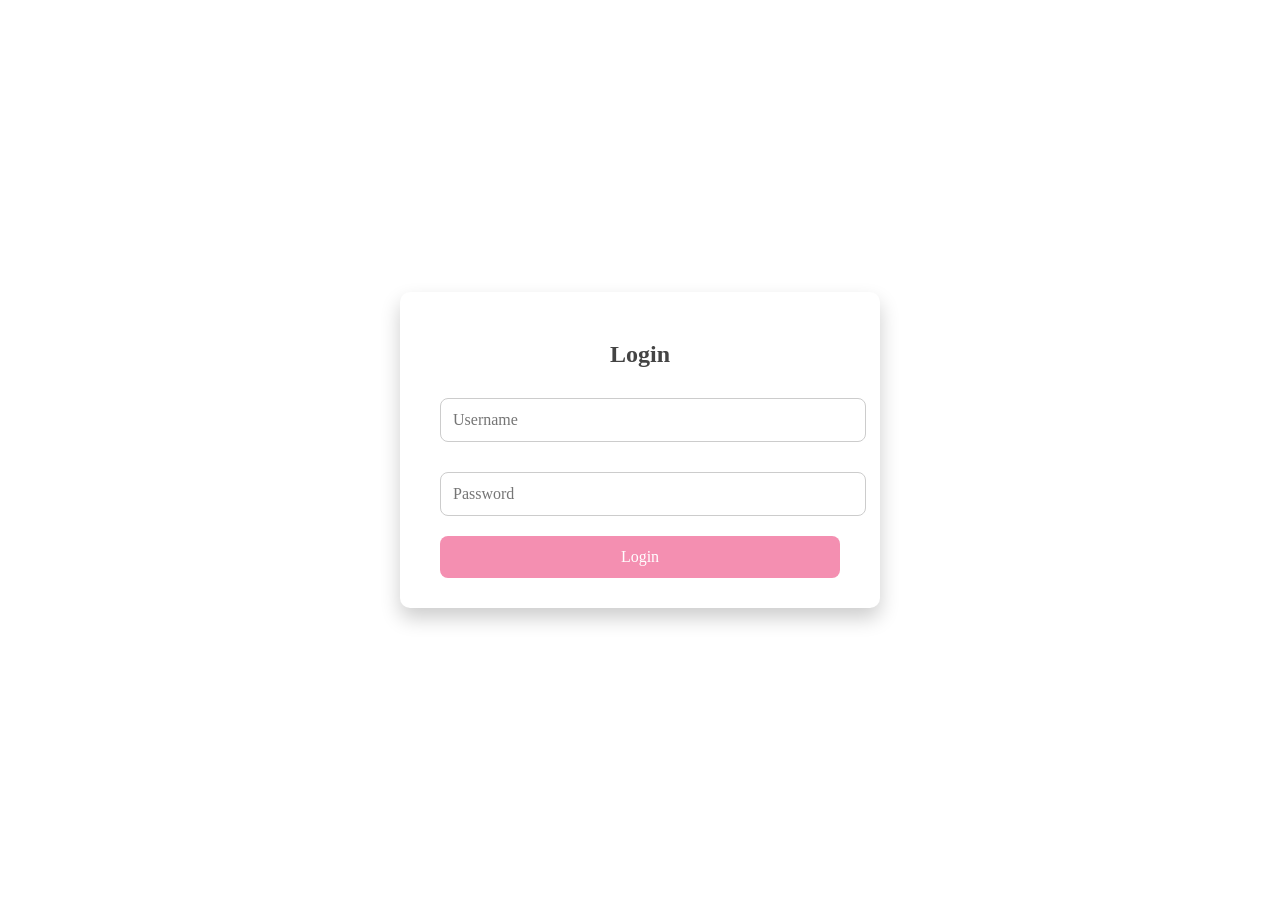
<file: login11.html>
<!DOCTYPE html>
<html lang="en">
<head>
  <meta charset="UTF-8" />
  <meta name="viewport" content="width=device-width, initial-scale=1.0"/>
  <title>Login - Keya Tung Beauty Parlour</title>
  <style>
    body {
      font-family: Georgia, 'Times New Roman', Times, serif;
      background: linear-gradient(to right, #f8bbd0, #b2ebf2);
      background-image: url('https://en.idei.club/uploads/posts/2023-06/1687399560_en-idei-club-p-blur-background-image-dizain-pinterest-2.jpg');background-position: center; background-size: cover;
      display: flex;
      align-items: center;
      justify-content: center;
      height: 100vh;
      margin: 0;
    }

    .login-box {
      background: #fff;
      padding: 30px 40px;
      border-radius: 10px;
      box-shadow: 0 10px 20px rgba(0,0,0,0.2);
      width: 100%;
      max-width: 400px;
      font-family: Georgia, 'Times New Roman', Times, serif;
    }

    h2 {
      text-align: center;
      margin-bottom: 20px;
      color: #444;
      font-family: Georgia, 'Times New Roman', Times, serif;
    }

    input[type="text"], input[type="password"] {
      width: 100%;
      padding: 12px;
      margin: 10px 0 20px;
      border: 1px solid #ccc;
      border-radius: 8px;
      font-size: 1rem;
      font-family: Georgia, 'Times New Roman', Times, serif;
    }

    button {
      width: 100%;
      padding: 12px;
      background-color: #f48fb1;
      color: white;
      border: none;
      border-radius: 8px;
      font-size: 1rem;
      cursor: pointer;
      font-family: Georgia, 'Times New Roman', Times, serif;
    }

    button:hover {
      background-color: #ec407a;
    }

    .error {
      color: red;
      text-align: center;
      display: none;
    }
  </style>
</head>
<body>
  <div class="login-box">
    <h2>Login</h2>
    <form id="loginForm">
      <input type="text" id="username" placeholder="Username" required />
      <input type="password" id="password" placeholder="Password" required />
      <div class="error" id="errorMessage">Invalid credentials. Try again.</div>
      <button type="submit">Login</button>
    </form>
  </div>

  <script>
    const loginForm = document.getElementById("loginForm");
    const errorMsg = document.getElementById("errorMessage");

    loginForm.addEventListener("submit", function(e) {
      e.preventDefault();

      const inputUser = document.getElementById("username").value.trim();
      const inputPass = document.getElementById("password").value.trim();
      const storedUser = JSON.parse(localStorage.getItem("user"));

      if (storedUser && inputUser === storedUser.username && inputPass === storedUser.password) {
        window.location.href = "homepage11.html";
      } else {
        errorMsg.style.display = "block";
      }
    });
  </script>
</body>
</html>
</file>
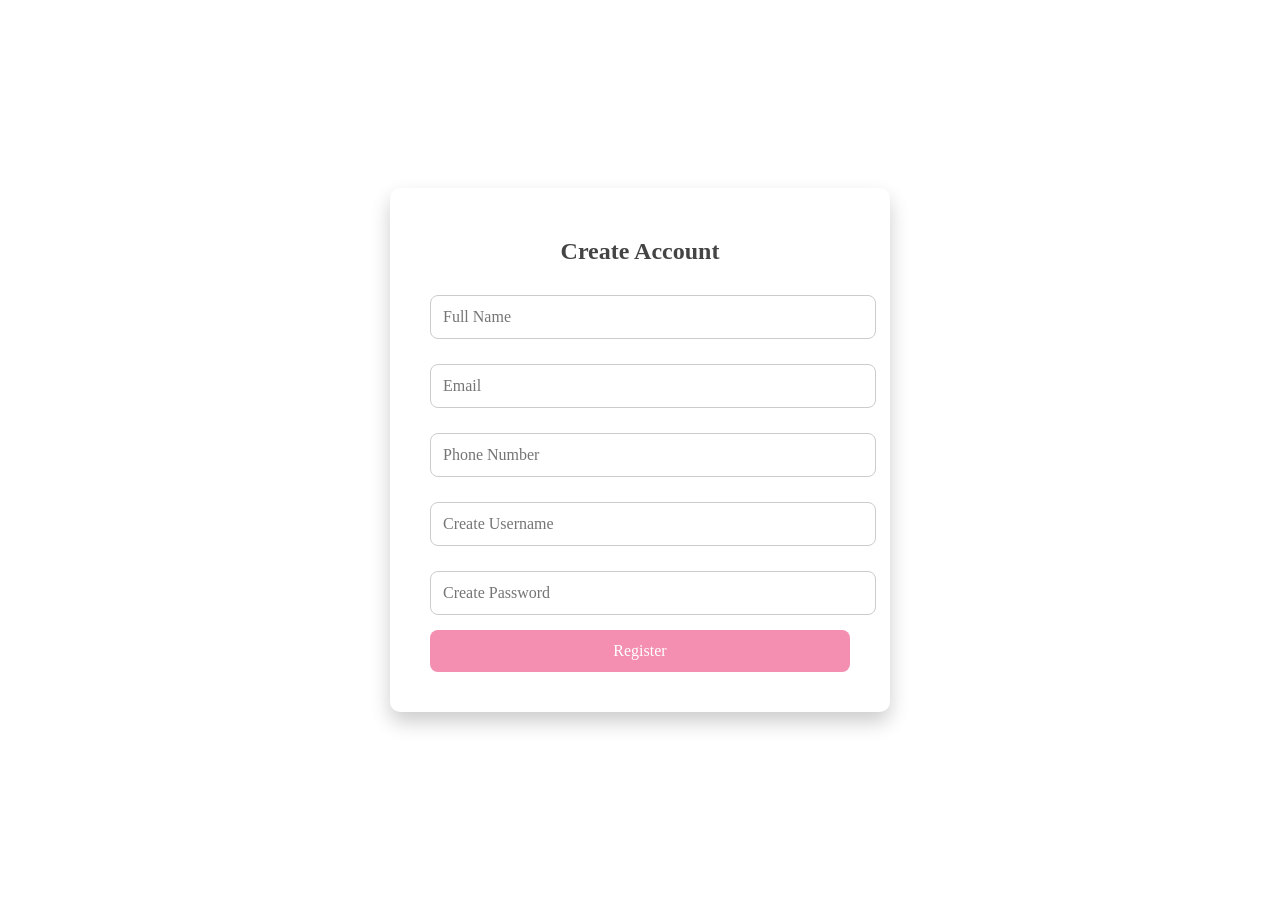
<file: register11.html>
<!DOCTYPE html>
<html lang="en">
<head>
  <meta charset="UTF-8" />
  <meta name="viewport" content="width=device-width, initial-scale=1.0"/>
  <title>Register - Keya Tung Beauty Parlour</title>
  <style>
    body {
      font-family: Georgia, 'Times New Roman', Times, serif;
      background: linear-gradient(to right, #f8bbd0, #b2ebf2);
      background-image: url('https://en.idei.club/uploads/posts/2023-06/1687399560_en-idei-club-p-blur-background-image-dizain-pinterest-2.jpg');background-position: center;background-size: cover;
      display: flex;
      align-items: center;
      justify-content: center;
      height: 100vh;
      margin: 0;
    }

    .form-box {
      background: #fff;
      padding: 30px 40px;
      border-radius: 10px;
      box-shadow: 0 10px 20px rgba(0,0,0,0.2);
      width: 100%;
      max-width: 420px;
    }

    h2 {
      text-align: center;
      margin-bottom: 20px;
      color: #444;
      font-family: Georgia, 'Times New Roman', Times, serif;
    }

    input {
      width: 100%;
      padding: 12px;
      margin: 10px 0 15px;
      border: 1px solid #ccc;
      border-radius: 8px;
      font-size: 1rem;
      font-family: Georgia, 'Times New Roman', Times, serif;
    }

    button {
      width: 100%;
      padding: 12px;
      background-color: #f48fb1;
      color: white;
      border: none;
      border-radius: 8px;
      font-size: 1rem;
      cursor: pointer;
      font-family: Georgia, 'Times New Roman', Times, serif;
    }

    button:hover {
      background-color: #ec407a;
    }

    .message {
      text-align: center;
      margin-top: 10px;
      font-family: Georgia, 'Times New Roman', Times, serif;
    }

    .error {
      color: red;
      font-family: Georgia, 'Times New Roman', Times, serif;
      display: none;
    }

    .success {
      color: green;
      font-family: Georgia, 'Times New Roman', Times, serif;
      display: none;
    }
  </style>
</head>
<body>
  <div class="form-box">
    <h2>Create Account</h2>
    <form id="registerForm">
      <input type="text" id="fullName" placeholder="Full Name" required />
      <input type="email" id="email" placeholder="Email" required />
      <input type="text" id="phone" placeholder="Phone Number" maxlength="10" required />
      <input type="text" id="username" placeholder="Create Username" required />
      <input type="password" id="password" placeholder="Create Password" required />
      <button type="submit">Register</button>
      <div class="message">
        <p class="error" id="errorMessage"></p>
        <p class="success" id="successMessage">Registration successful! Redirecting to login...</p>
      </div>
    </form>
  </div>

  <script>
    const regForm = document.getElementById("registerForm");
    const errorMsg = document.getElementById("errorMessage");
    const successMsg = document.getElementById("successMessage");

    regForm.addEventListener("submit", function(e) {
      e.preventDefault();

      const fullName = document.getElementById("fullName").value.trim();
      const email = document.getElementById("email").value.trim();
      const phone = document.getElementById("phone").value.trim();
      const username = document.getElementById("username").value.trim();
      const password = document.getElementById("password").value.trim();

      errorMsg.style.display = "none";
      successMsg.style.display = "none";

      // Phone number validation
      const phoneRegex = /^[0-9]{10}$/;
      const fourZeroRegex = /0000/;

      if (!phoneRegex.test(phone)) {
        errorMsg.textContent = "Phone number must be exactly 10 digits.";
        errorMsg.style.display = "block";
        return;
      }

      if (fourZeroRegex.test(phone)) {
        errorMsg.textContent = "Invalid phone number: four 0s in a row not allowed.";
        errorMsg.style.display = "block";
        return;
      }

      // Save user
      const user = { fullName, email, phone, username, password };
      localStorage.setItem("user", JSON.stringify(user));

      successMsg.style.display = "block";
      setTimeout(() => {
        window.location.href = "login11.html";
      }, 1500);
    });
  </script>
</body>
</html>
</file>
